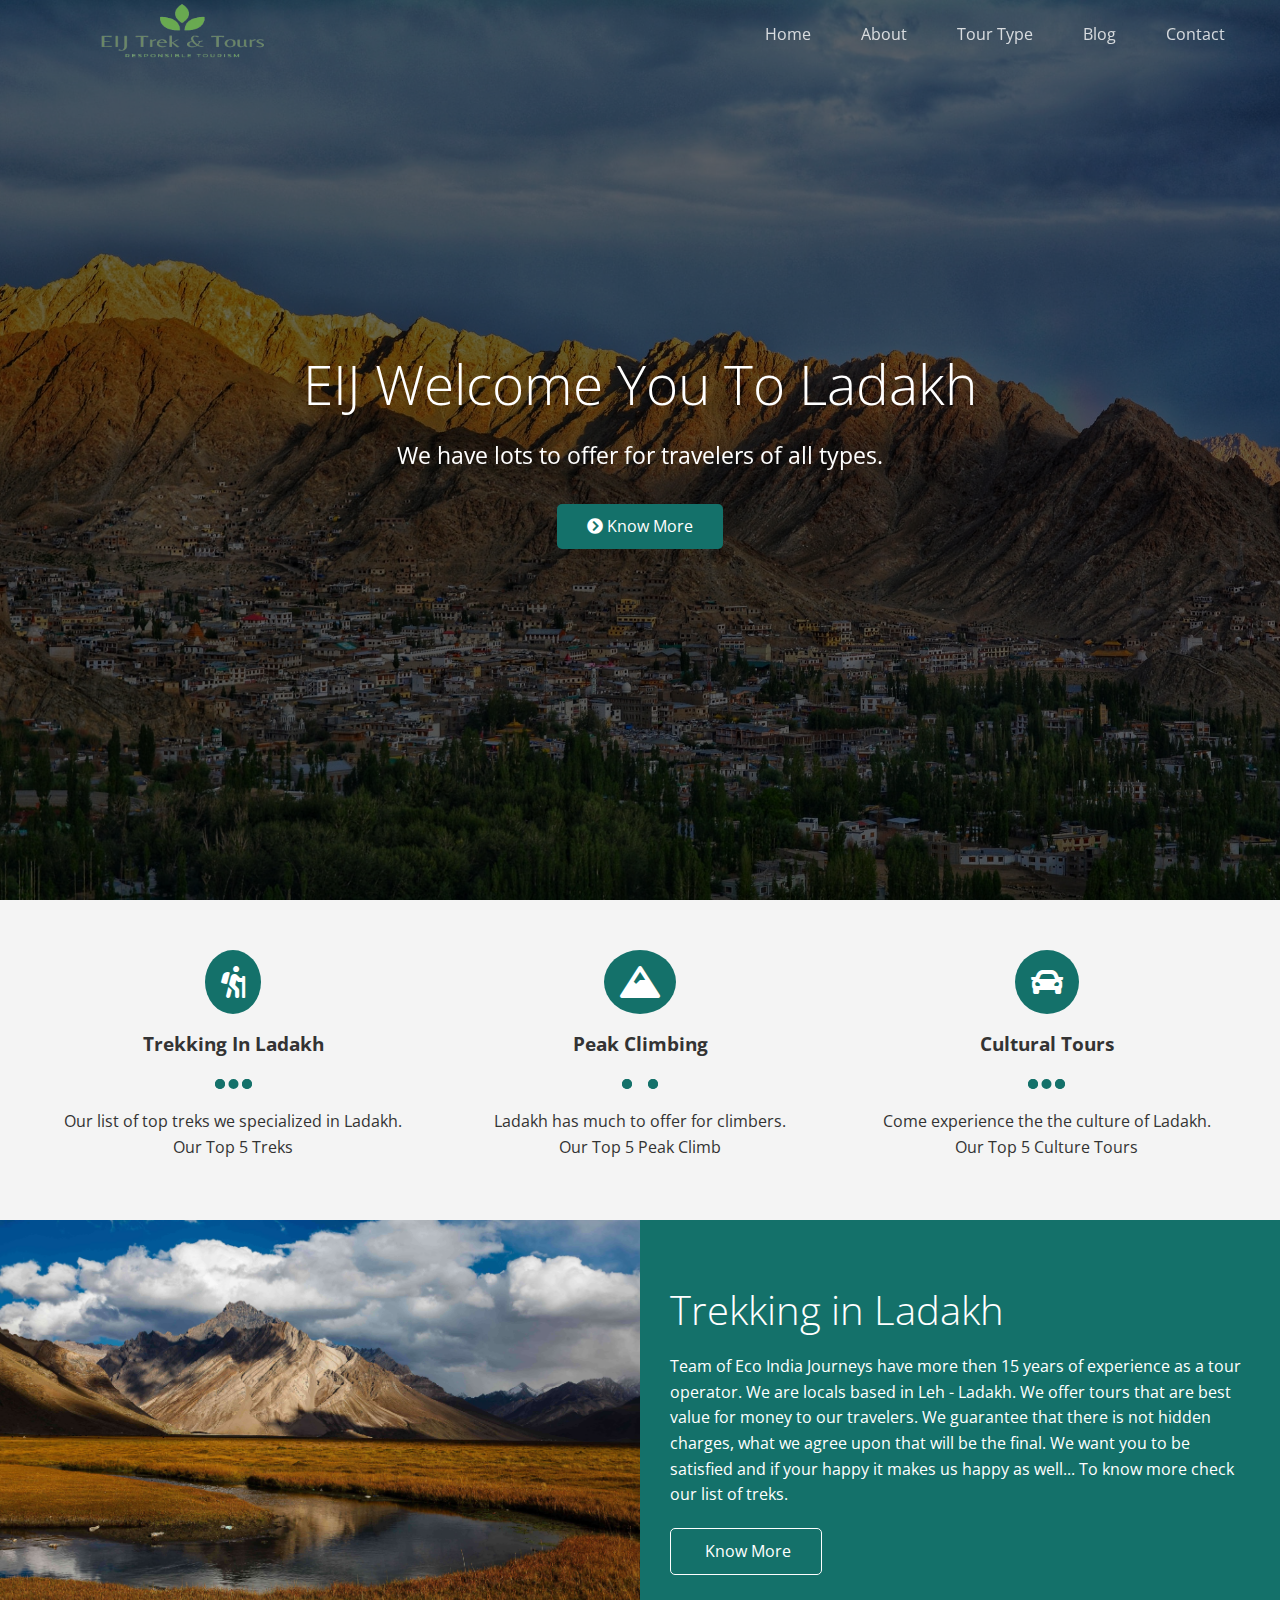
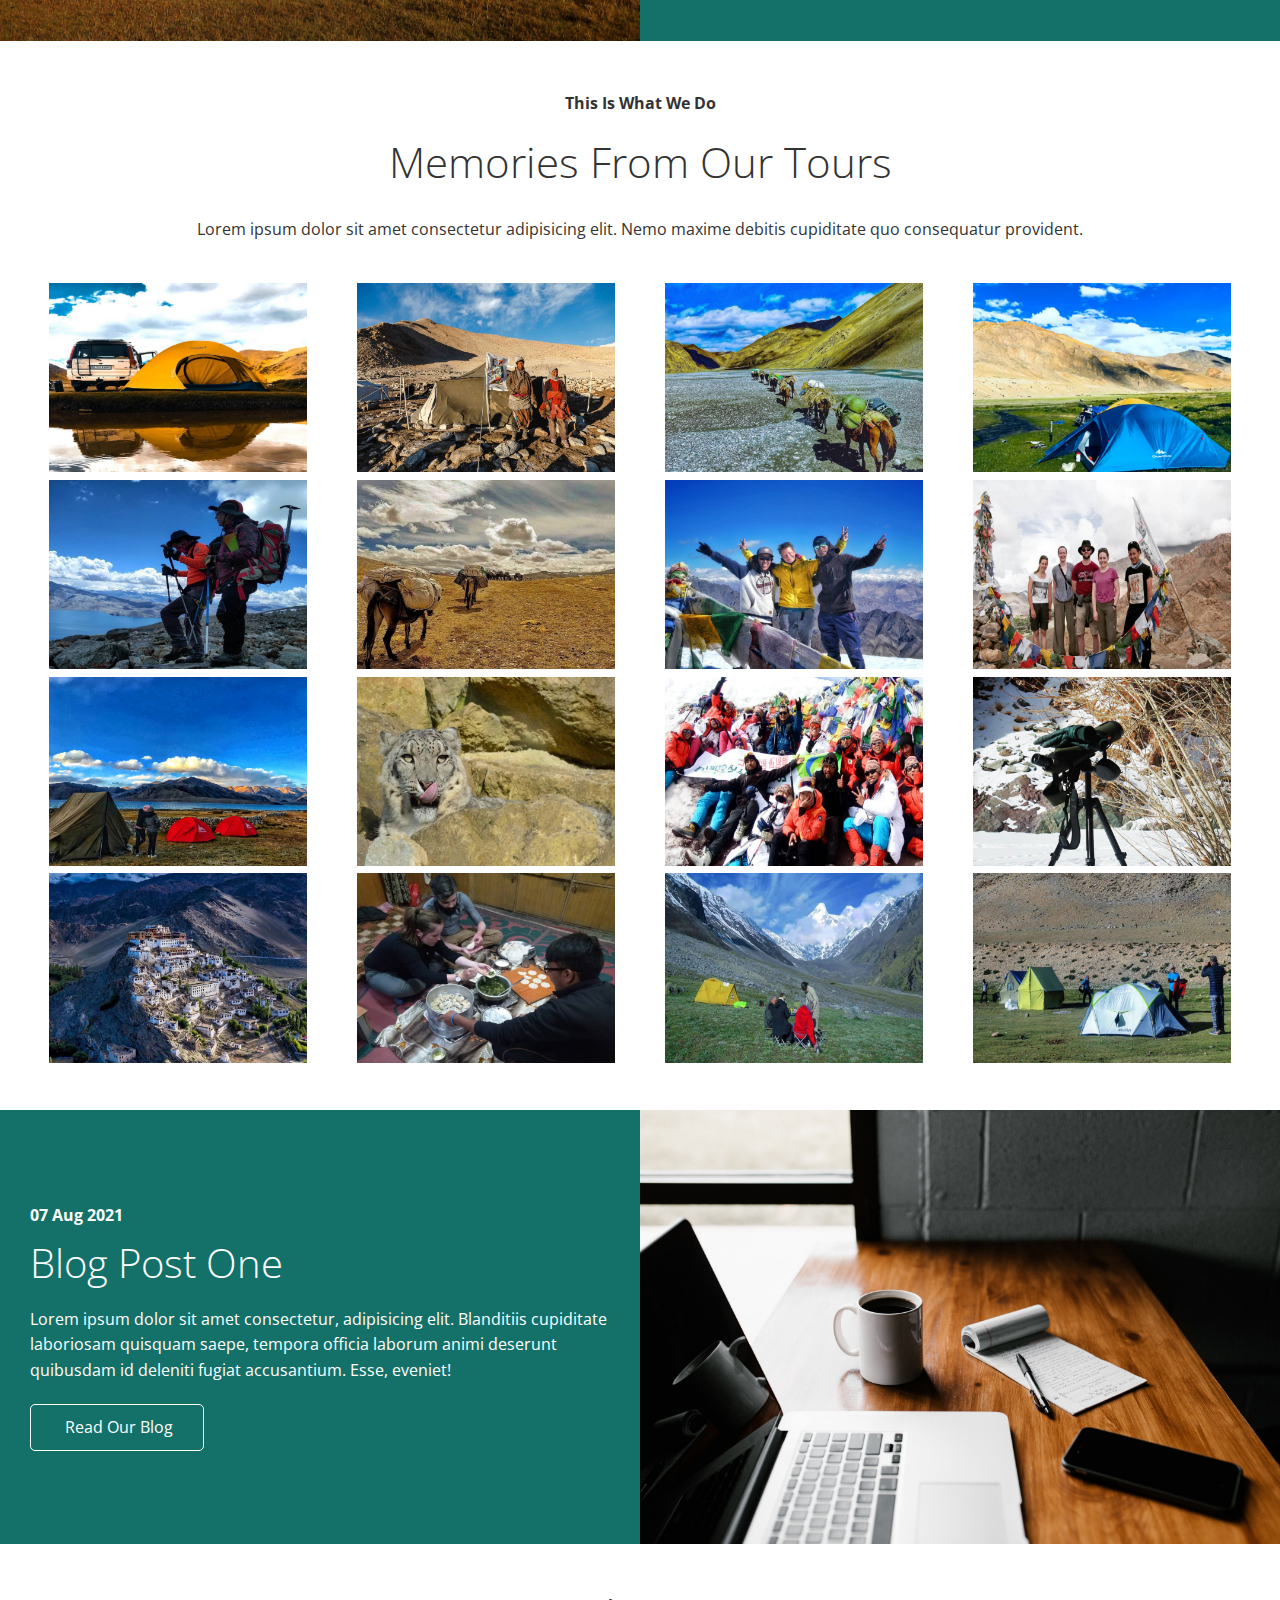
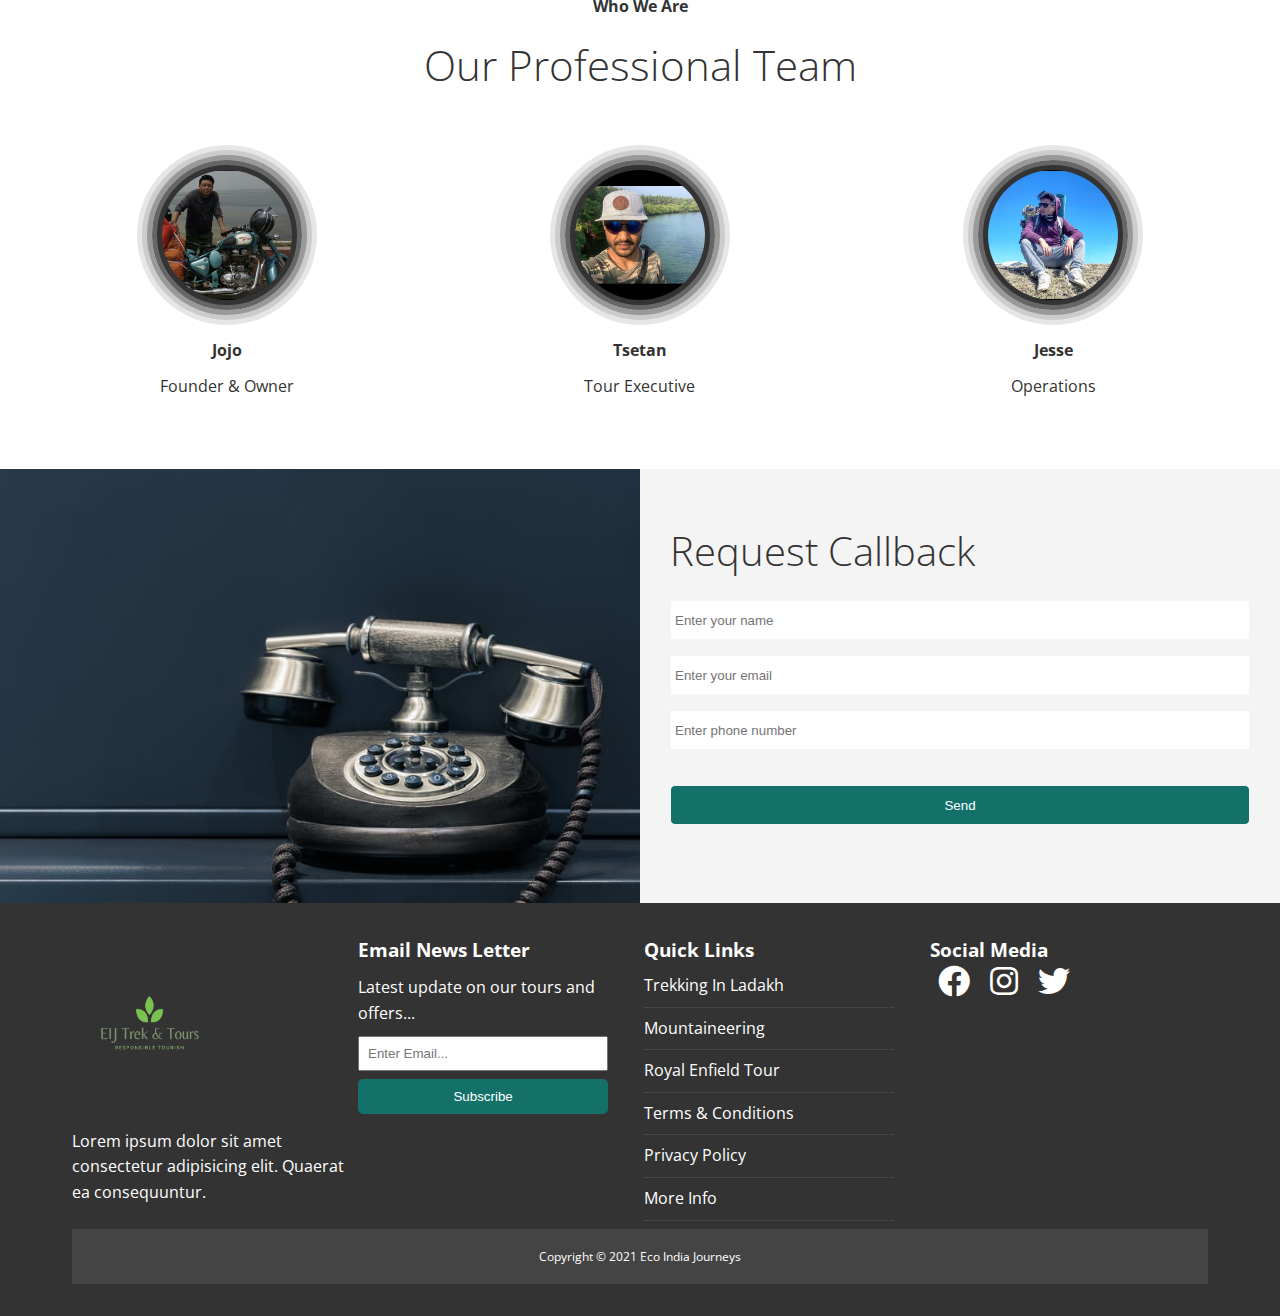
<file: index.html>
<!DOCTYPE html>
<html lang="en">

<head>
    <meta charset="UTF-8" />
    <meta http-equiv="X-UA-Compatible" content="IE=edge" />
    <meta name="description" content="Eco India Journeys is a local trekking agency based in
      Leh-Ladakh, in the Indian Himalayas. Specialized in trekking and Mountaineering.
      We also provide customized tours as per travelers needs." />
    <meta name="viewport" content="width=device-width, initial-scale=1.0" />
    <link rel="stylesheet" href="https://cdnjs.cloudflare.com/ajax/libs/font-awesome/5.15.4/css/all.min.css"
        integrity="sha512-1ycn6IcaQQ40/MKBW2W4Rhis/DbILU74C1vSrLJxCq57o941Ym01SwNsOMqvEBFlcgUa6xLiPY/NS5R+E6ztJQ=="
        crossorigin="anonymous" referrer policy="no-referrer" />

    <link rel="shortcut icon" type="image/x-icon" href="/favicon.ico" />
    <link rel="stylesheet" href="./css/lightbox.min.css" />
    <link rel="stylesheet" href="./css/utilities.css" />
    <link rel="stylesheet" href="./css/style.css" />

    <title>Welcome To EIJ Trek & Tours</title>
</head>

<body id="home">
    <header class="hero">
        <div id="navbar" class="navbar top">
            <h1 class="logo">
                <span class="text-primary"></span><a href="index.html"><img src="img/EIJ_Trek_logo.png" alt="" /></a>
            </h1>
            <nav>
                <ul>
                    <li><a href="index.html#home">Home</a></li>
                    <li><a href="#about">About</a></li>
                    <li><a href="#service">Tour Type</a></li>
                    <li><a href="blog.html#blog">Blog</a></li>
                    <li><a href="#contact">Contact</a></li>
                </ul>
            </nav>
        </div>

        <div class="content">
            <h1>EIJ Welcome You To Ladakh</h1>
            <p>We have lots to offer for travelers of all types.</p>
            <a href="#about" class="btn btn-primary"><i class="fas fa-chevron-circle-right"></i> Know More</a>
        </div>
    </header>

    <main>
        <!-- About: Icons -->
        <section id="about" class="icons bg-light">
            <div class="flex-items">
                <div>
                    <i class="fas fa-hiking fa-2x"></i>
                    <div>
                        <h3>Trekking In Ladakh</h3>
                        <hr />
                        <p>
                            Our list of top treks we specialized in Ladakh.<br /><a href="#">
                                Our Top 5 Treks
                            </a>
                        </p>
                    </div>
                </div>

                <div>
                    <i class="fas fa-mountain fa-2x"></i>
                    <div>
                        <h3>Peak Climbing</h3>
                        <hr />
                        <p>
                            Ladakh has much to offer for climbers.<br /><a href="#">
                                Our Top 5 Peak Climb
                            </a>
                        </p>
                    </div>
                </div>
                <div>
                    <i class="fas fa-car fa-2x"></i>
                    <div>
                        <h3>Cultural Tours</h3>
                        <hr />
                        <p>
                            Come experience the the culture of Ladakh.<br />
                            <a href="#"> Our Top 5 Culture Tours </a>
                        </p>
                    </div>
                </div>
            </div>
        </section>

        <!-- About: Solutions -->
        <section class="solutions flex-columns">
            <div class="row">
                <div class="column">
                    <div class="column-1">
                        <img src="./img/trekking1.jpg" alt="" />
                    </div>
                </div>
                <div class="column">
                    <div class="column-2 bg-primary">
                        <h2>Trekking in Ladakh</h2>
                        <p>
                            Team of Eco India Journeys have more then 15 years of experience
                            as a tour operator. We are locals based in Leh - Ladakh. We
                            offer tours that are best value for money to our travelers. We
                            guarantee that there is not hidden charges, what we agree upon
                            that will be the final. We want you to be satisfied and if your
                            happy it makes us happy as well... To know more check our list
                            of treks.
                        </p>
                        <a href="#" class="btn btn-outline">
                            <i class="fas fa-chevron"></i>
                            Know More
                        </a>
                    </div>
                </div>
            </div>
        </section>

        <!-- Cases -->
        <section id="service" class="cases flex-grid section-padding">
            <header class="section-header">
                <h4>This Is What We Do</h4>
                <h2>Memories From Our Tours</h2>
                <p>
                    Lorem ipsum dolor sit amet consectetur adipisicing elit. Nemo maxime
                    debitis cupiditate quo consequatur provident.
                </p>
            </header>
            <div class="row">
                <div class="column">
                    <a href="img/cases1.jpg" data-lightbox="cases" data-title="Lorem ipsum dolor sit amet consectetur adipisicing elit. Nemo maxime debitis cupiditate quo
                    consequatur provident.">
                        <img src="img/cases1.jpg" alt="" />
                    </a>
                    <a href="img/cases2.jpg" data-lightbox="cases" data-title="Lorem ipsum dolor sit amet consectetur adipisicing elit. Nemo maxime debitis cupiditate quo
                    consequatur provident.">
                        <img src="img/cases2.jpg" alt="" />
                    </a>
                </div>

                <div class="column">
                    <a href="img/cases3.jpg" data-lightbox="cases" data-title="Lorem ipsum dolor sit amet consectetur adipisicing elit. Nemo maxime debitis cupiditate quo
                    consequatur provident.">
                        <img src="img/cases3.jpg" alt="" />
                    </a>
                    <a href="img/cases4.jpg" data-lightbox="cases" data-title="Lorem ipsum dolor sit amet consectetur adipisicing elit. Nemo maxime debitis cupiditate quo
                    consequatur provident.">
                        <img src="img/cases4.jpg" alt="" />
                    </a>
                </div>
                <div class="column">
                    <a href="img/cases5.jpg" data-lightbox="cases" data-title="Lorem ipsum dolor sit amet consectetur adipisicing elit. Nemo maxime debitis cupiditate quo
                    consequatur provident.">
                        <img src="img/cases5.jpg" alt="" />
                    </a>
                    <a href="img/cases6.jpg" data-lightbox="cases" data-title="Lorem ipsum dolor sit amet consectetur adipisicing elit. Nemo maxime debitis cupiditate quo
                    consequatur provident.">
                        <img src="img/cases6.jpg" alt="" />
                    </a>
                </div>
                <div class="column">
                    <a href="img/cases7.jpg" data-lightbox="cases" data-title="Lorem ipsum dolor sit amet consectetur adipisicing elit. Nemo maxime debitis cupiditate quo
                    consequatur provident.">
                        <img src="img/cases7.jpg" alt="" />
                    </a>
                    <a href="img/cases8.jpg" data-lightbox="cases" data-title="Lorem ipsum dolor sit amet consectetur adipisicing elit. Nemo maxime debitis cupiditate quo
                    consequatur provident.">
                        <img src="img/cases8.jpg" alt="" />
                    </a>
                </div>
                <div class="column">
                    <a href="img/cases9.jpg" data-lightbox="cases" data-title="Lorem ipsum dolor sit amet consectetur adipisicing elit. Nemo maxime debitis cupiditate quo
                    consequatur provident.">
                        <img src="img/cases9.jpg" alt="" />
                    </a>
                    <a href="img/cases10.jpg" data-lightbox="cases" data-title="Lorem ipsum dolor sit amet consectetur adipisicing elit. Nemo maxime debitis cupiditate quo
                    consequatur provident.">
                        <img src="img/cases10.jpg" alt="" />
                    </a>
                </div>
                <div class="column">
                    <a href="img/cases11.jpg" data-lightbox="cases" data-title="Lorem ipsum dolor sit amet consectetur adipisicing elit. Nemo maxime debitis cupiditate quo
                    consequatur provident.">
                        <img src="img/cases11.jpg" alt="" />
                    </a>
                    <a href="img/cases12.jpg" data-lightbox="cases" data-title="Lorem ipsum dolor sit amet consectetur adipisicing elit. Nemo maxime debitis cupiditate quo
                    consequatur provident.">
                        <img src="img/cases12.jpg" alt="" />
                    </a>
                </div>
                <div class="column">
                    <a href="img/cases13.jpg" data-lightbox="cases" data-title="Lorem ipsum dolor sit amet consectetur adipisicing elit. Nemo maxime debitis cupiditate quo
                    consequatur provident.">
                        <img src="img/cases13.jpg" alt="" />
                    </a>
                    <a href="img/cases14.jpg" data-lightbox="cases" data-title="Lorem ipsum dolor sit amet consectetur adipisicing elit. Nemo maxime debitis cupiditate quo
                    consequatur provident.">
                        <img src="img/cases14.jpg" alt="" />
                    </a>
                </div>
                <div class="column">
                    <a href="img/cases15.jpg" data-lightbox="cases" data-title="Lorem ipsum dolor sit amet consectetur adipisicing elit. Nemo maxime debitis cupiditate quo
                    consequatur provident.">
                        <img src="img/cases15.jpg" alt="" />
                    </a>
                    <a href="img/cases16.jpg" data-lightbox="cases" data-title="Lorem ipsum dolor sit amet consectetur adipisicing elit. Nemo maxime debitis cupiditate quo
                    consequatur provident.">
                        <img src="img/cases16.jpg" alt="" />
                    </a>
                </div>
            </div>
        </section>

        <!-- Blog -->
        <section id="blog" class="blog flex-columns flex-reverse">
            <div class="row">
                <div class="column">
                    <div class="column-1">
                        <img src="./img/blog.jpg" alt="" />
                    </div>
                </div>
                <div class="column">
                    <div class="column-2 bg-primary">
                        <h4>07 Aug 2021</h4>
                        <h2>Blog Post One</h2>
                        <p>
                            Lorem ipsum dolor sit amet consectetur, adipisicing elit.
                            Blanditiis cupiditate laboriosam quisquam saepe, tempora officia
                            laborum animi deserunt quibusdam id deleniti fugiat accusantium.
                            Esse, eveniet!
                        </p>
                        <a href="blog.html" class="btn btn-outline">
                            <i class="fas fa-chevron"></i>
                            Read Our Blog
                        </a>
                    </div>
                </div>
            </div>
        </section>
        <!-- Teams Section -->
        <section id="team" class="team section-padding">
            <header class="section-header">
                <h4>Who We Are</h4>
                <h2>Our Professional Team</h2>
            </header>
            <div class="flex-items">
                <div>
                    <img src="img/person3.jpg" alt="" />
                    <h4>Jojo</h4>
                    <p>Founder & Owner</p>
                </div>
                <div>
                    <img src="img/person1.jpg" alt="" />
                    <h4>Tsetan</h4>
                    <p>Tour Executive</p>
                </div>
                <div>
                    <img src="img/person2.jpg" alt="" />
                    <h4>Jesse</h4>
                    <p>Operations</p>
                </div>
            </div>
        </section>

        <!-- Contact  -->
        <section id="contact" class="contact flex-columns">
            <div class="row">
                <div class="column">
                    <div class="column-1">
                        <img src="./img/contact-1.jpg" alt="" />
                    </div>
                </div>
                <div class="column">
                    <div class="column-2 bg-light">
                        <h2>Request Callback</h2>

                        <form action="" class="callback-form">
                            <div class="form-control">
                                <label for="name"></label>
                                <input type="text" name="name" id="name" placeholder="Enter your name" />
                            </div>
                            <div class="form-control">
                                <label for="email"></label>
                                <input type="email" name="email" id="email" placeholder="Enter your email" />
                            </div>
                            <div class="form-control">
                                <label for="phone"></label>
                                <input type="text" name="phone" id="phone" placeholder="Enter phone number" />
                            </div>
                            <input type="submit" value="Send" id="submit" class="btn" />
                        </form>
                    </div>
                </div>
            </div>
        </section>
    </main>

    <!-- Footer -->
    <footer id="main-footer" class="py-2">
        <div class="container footer-container">
            <div>
            <img src="img/EIJ_Trek_logo.png" alt="EIJ Trek & Tours">
            <p>Lorem ipsum dolor sit amet consectetur adipisicing elit. Quaerat ea consequuntur.</p>
          </div>
            <div>
                <h3>Email News Letter</h3>
                <p>Latest update on our tours and offers...</p>
                <form name="contact" method="POST" data-netlify="true">
                    <input type="Email" name="email" placeholder="Enter Email..." />
                    <input type="submit" value="Subscribe" class="btn btn-primary" />
                </form>
            </div>
            <div>
                <h3>Quick Links</h3>
                <ul class="list">
                    <li><a href="#">Trekking In Ladakh</a></li>
                    <li><a href="#">Mountaineering</a></li>
                    <li><a href="#">Royal Enfield Tour</a></li>
                    <li><a href="#">Terms & Conditions</a></li>
                    <li><a href="#">Privacy Policy</a></li>
                    <li><a href="#">More Info</a></li>
                </ul>
            </div>

            <div class="social">
                <h3>Social Media</h3>
                <a href="https://www.facebook.com/voyageecoindia"><i class="fab fa-facebook fa-2x"></i></a>
                <a href="https://www.instagram.com/ecoindiajourneys/"><i class="fab fa-instagram fa-2x"></i></a>
                <a href="https://www.twitter.com/"><i class="fab fa-twitter fa-2x"></i></a>
            </div>

            <div>
                <p class="footer-copyright"></p>
                <p>Copyright &copy; 2021 Eco India Journeys</p>
            </div>
        </div>
    </footer>
    <script src="https://code.jquery.com/jquery-3.6.0.min.js"
        integrity="sha256-/xUj+3OJU5yExlq6GSYGSHk7tPXikynS7ogEvDej/m4=" crossorigin="anonymous"></script>
    <script src="js/lightbox.min.js"></script>

    <script>
        const navbar = document.getElementById('navbar')
        let scrolled = false

        window.onscroll = function () {
            if (window.pageYOffset > 100) {
                navbar.classList.remove('top')
                if (!scrolled) {
                    navbar.style.transform = 'translateY(-70px)'
                }
                setTimeout(function () {
                    navbar.style.transform = 'translateY(0)'
                    scrolled = true
                }, 200)
            } else {
                navbar.classList.add('top')
                scrolled = false
            }
        }
        // Smooth Scrolling
        $('#navbar a, .btn').on('click', function (event) {
            if (this.hash !== '') {
                event.preventDefault()

                const hash = this.hash

                $('html, body').animate({
                        scrollTop: $(hash).offset().top - 100,
                    },
                    800
                )
            }
        });
    </script>

</body>
</html>
</file>
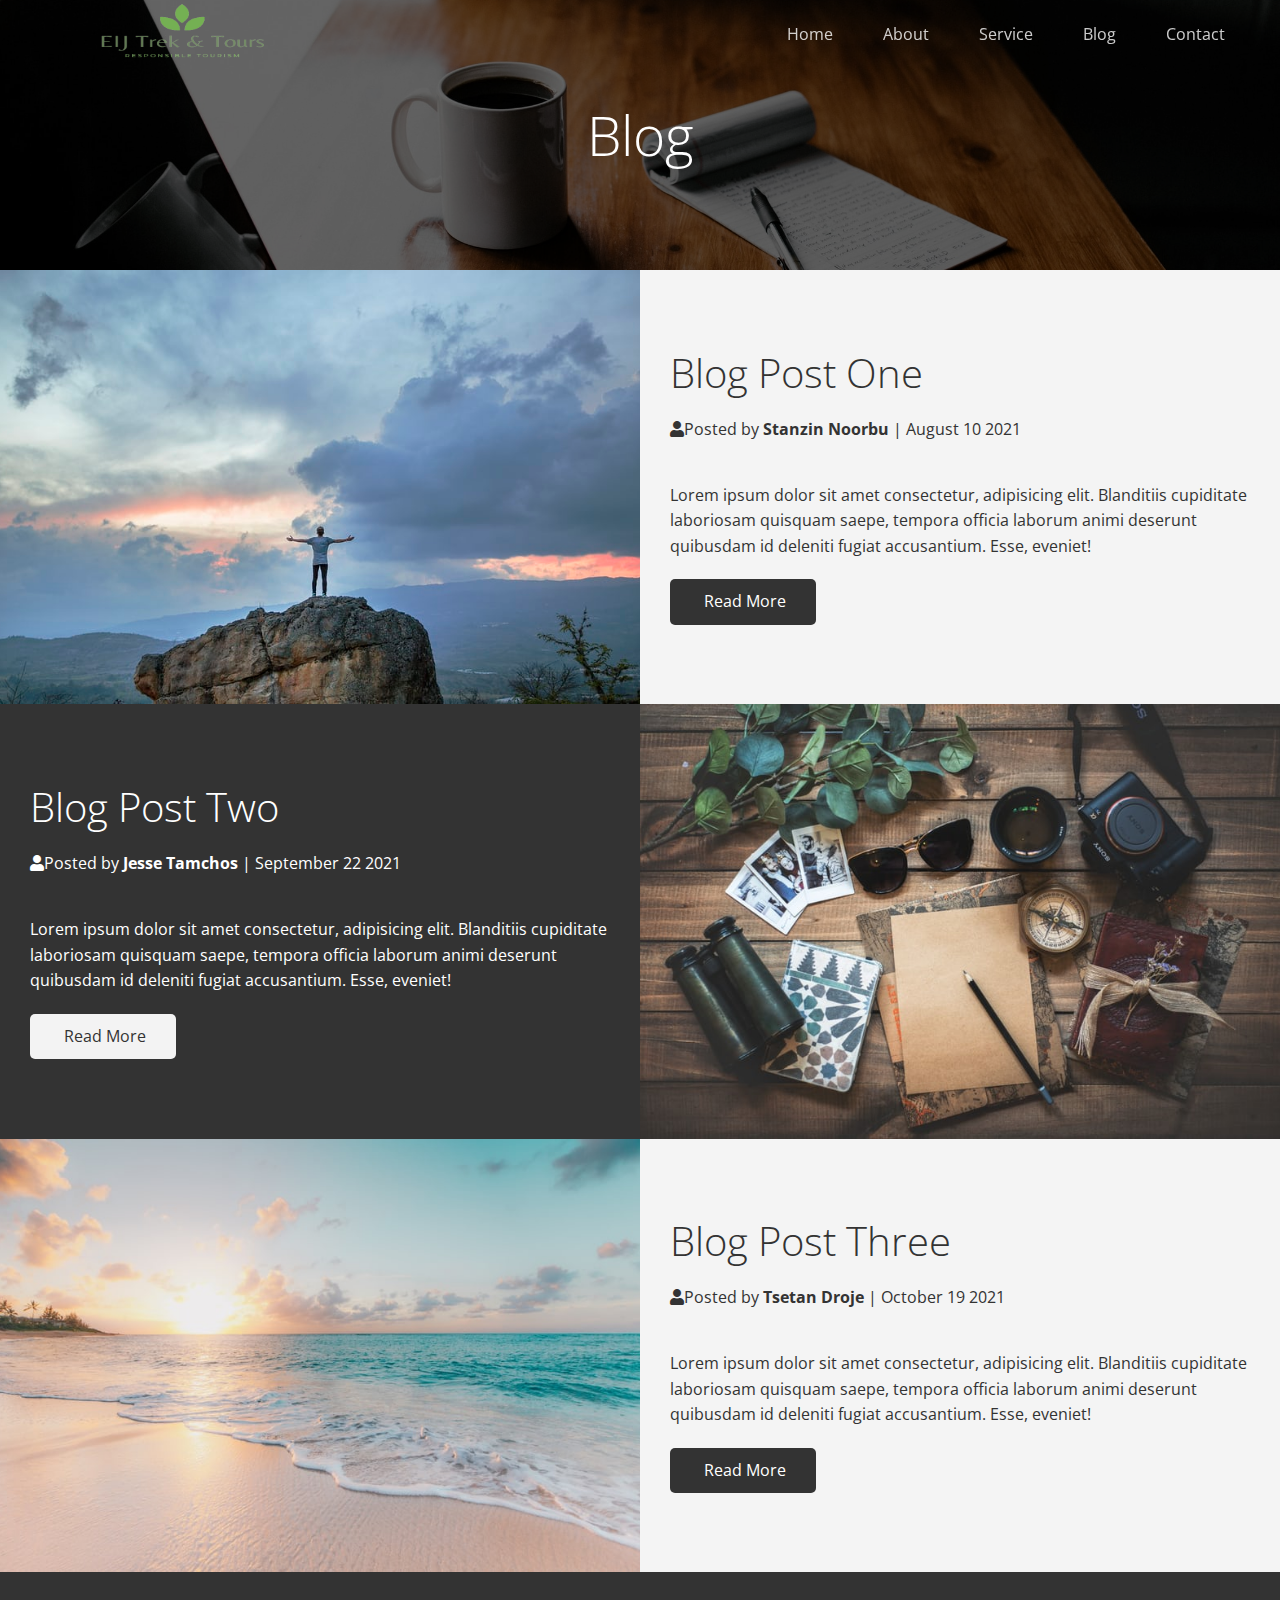
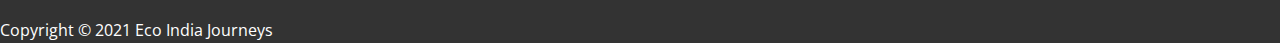
<file: blog.html>
<!DOCTYPE html>
<html lang="en">

<head>
  <meta charset="UTF-8">
  <meta http-equiv="X-UA-Compatible" content="IE=edge">
  <meta name="viewport" content="width=device-width, initial-scale=1.0">
  <link rel="stylesheet" href="https://cdnjs.cloudflare.com/ajax/libs/font-awesome/5.15.4/css/all.min.css"
    integrity="sha512-1ycn6IcaQQ40/MKBW2W4Rhis/DbILU74C1vSrLJxCq57o941Ym01SwNsOMqvEBFlcgUa6xLiPY/NS5R+E6ztJQ=="
    crossorigin="anonymous" referrer policy="no-referrer" />
  <link rel="stylesheet" href="./css/utilities.css">
  <link rel="stylesheet" href="./css/style.css">

  <title>Read Our Blog</title>
</head>

<body id="home">
  <header class="hero blog">
    <div id="navbar" class="navbar top">
      <h1 class="logo">
        <span class="text-primary"></span><a href="index.html"><img src="./img/EIJ_Trek_logo.png" alt=""></a>
      </h1>
      <nav>
        <ul>
          <li><a href="index.html#home">Home</a></li>
          <li><a href="index.html#about">About</a></li>
          <li><a href="index.html#service">Service</a></li>
          <li><a href="blog.html">Blog</a></li>
          <li><a href="index.html#contact">Contact</a></li>
        </ul>
      </nav>
    </div>

    <div class="content">
      <h1>Blog</h1>
    </div>
  </header>


  <main>
    <article class=" flex-columns">
      <div class="row">
        <div class="column">
          <div class="column-1">
            <img src="./img/blog1.jpg" alt="">
          </div>
        </div>
        <div class="column">
          <div class="column-2 bg-light">
            <h2>Blog Post One</h2>
            <p class="meta">
              <i class="fas fa-user"></i>Posted by <strong>Stanzin Noorbu</strong> | August 10 2021
            </p>
            <p>Lorem ipsum dolor sit amet consectetur, adipisicing elit. Blanditiis cupiditate laboriosam
              quisquam saepe, tempora officia laborum animi deserunt quibusdam id deleniti fugiat
              accusantium. Esse, eveniet!</p>
            <a href="post-1.html" class="btn btn-dark">
              <i class="fas fa-chevron"></i>
              Read More
            </a>
          </div>
        </div>
      </div>
    </article>

    <article class=" flex-columns flex-reverse">
      <div class="row">
        <div class="column">
          <div class="column-1">
            <img src="./img/blog2.jpg" alt="">
          </div>
        </div>
        <div class="column">
          <div class="column-2 bg-dark">
            <h2>Blog Post Two</h2>
            <p class="meta">
              <i class="fas fa-user"></i>Posted by <strong>Jesse Tamchos</strong> | September 22 2021
            </p>
            <p>Lorem ipsum dolor sit amet consectetur, adipisicing elit. Blanditiis cupiditate laboriosam
              quisquam saepe, tempora officia laborum animi deserunt quibusdam id deleniti fugiat
              accusantium. Esse, eveniet!</p>
            <a href="post-2.html" class="btn btn-light">
              <i class="fas fa-chevron"></i>
              Read More
            </a>
          </div>
        </div>
      </div>
    </article>
    <article class=" flex-columns">
      <div class="row">
        <div class="column">
          <div class="column-1">
            <img src="./img/blog3.jpg" alt="">
          </div>
        </div>
        <div class="column">
          <div class="column-2 bg-light">
            <h2>Blog Post Three</h2>
            <p class="meta">
              <i class="fas fa-user"></i>Posted by <strong>Tsetan Droje</strong> | October 19 2021
            </p>
            <p>Lorem ipsum dolor sit amet consectetur, adipisicing elit. Blanditiis cupiditate laboriosam
              quisquam saepe, tempora officia laborum animi deserunt quibusdam id deleniti fugiat
              accusantium. Esse, eveniet!</p>
            <a href="post-3.html" class="btn btn-dark">
              <i class="fas fa-chevron"></i>
              Read More
            </a>
          </div>
        </div>
      </div>
    </article>

  </main>

  <!-- Footer -->
  <footer class="footer bg-dark">
    <div class="social">
      <a href="https://www.facebook.com/voyageecoindia"><i class="fab fa-facebook fa-2x"></i></a>
      <a href="https://www.instagram.com/ecoindiajourneys/"><i class="fab fa-instagram fa-2x"></i></a>
      <a href="#"><i class="fab fa-twitter fa-2x"></i></a>
    </div>
    <p>Copyright &copy; 2021 Eco India Journeys</p>
  </footer>

  <script>
    const navbar = document.getElementById('navbar');
    let scrolled = false;

    window.onscroll = function () {
      if (window.pageYOffset > 100) {
        navbar.classList.remove('top');
        if (!scrolled) {
          navbar.style.transform = 'translateY(-70px)';
        }
        setTimeout(function () {
          navbar.style.transform = 'translateY(0)';
          scrolled = true;
        }, 200);
      } else {
        navbar.classList.add('top');
        scrolled = false;
      }
    };
  </script>
</body>

</html>
</file>
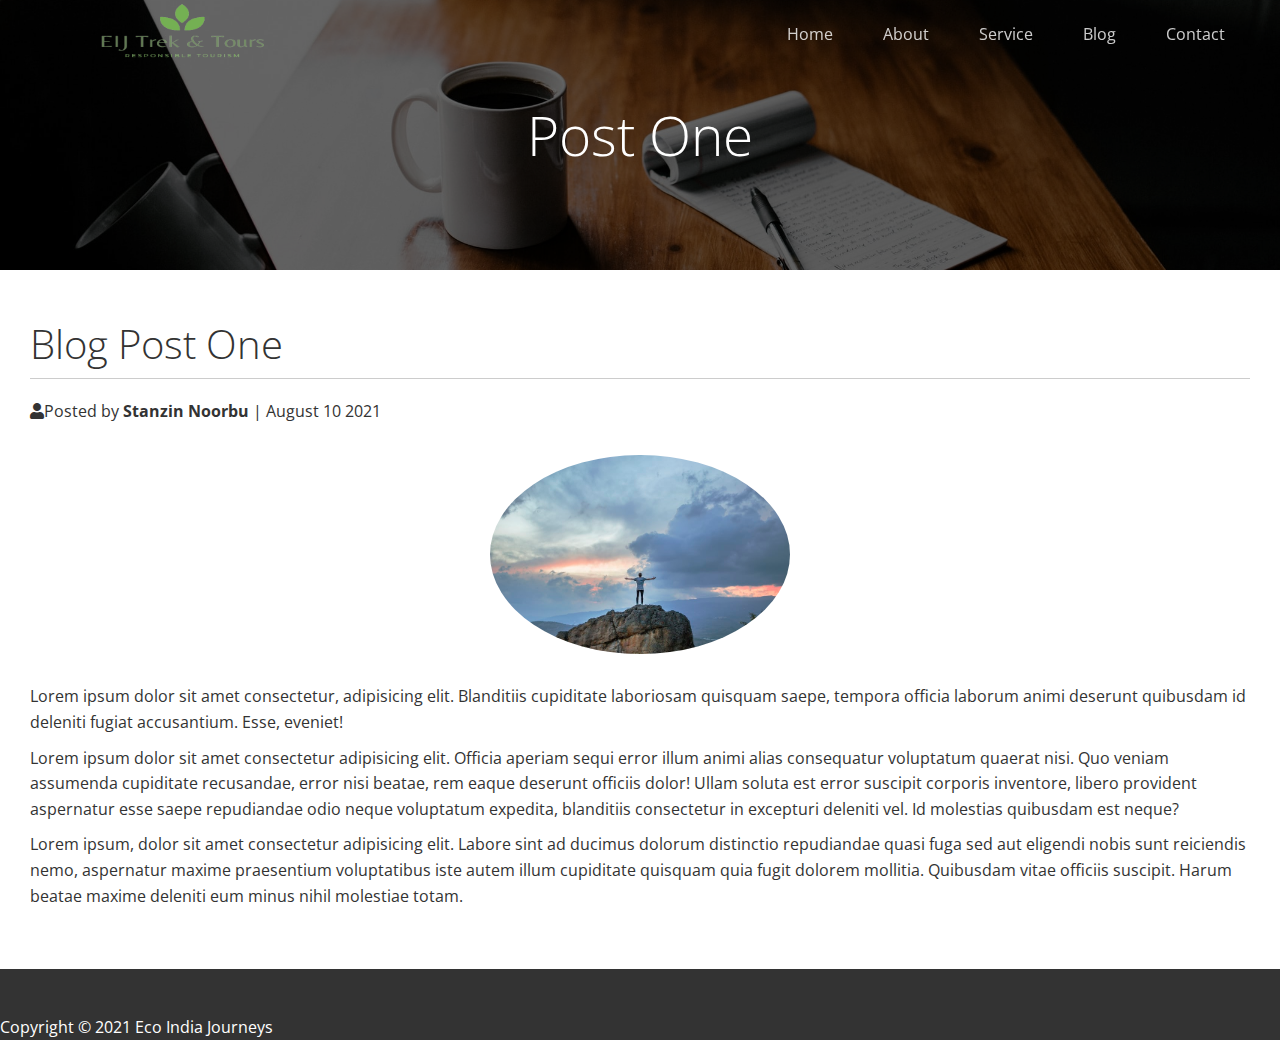
<file: post-1.html>
<!DOCTYPE html>
<html lang="en">

<head>
  <meta charset="UTF-8">
  <meta http-equiv="X-UA-Compatible" content="IE=edge">
  <meta name="viewport" content="width=device-width, initial-scale=1.0">
  <link rel="stylesheet" href="https://cdnjs.cloudflare.com/ajax/libs/font-awesome/5.15.4/css/all.min.css"
    integrity="sha512-1ycn6IcaQQ40/MKBW2W4Rhis/DbILU74C1vSrLJxCq57o941Ym01SwNsOMqvEBFlcgUa6xLiPY/NS5R+E6ztJQ=="
    crossorigin="anonymous" referrer policy="no-referrer" />
  <link rel="stylesheet" href="./css/utilities.css">
  <link rel="stylesheet" href="./css/style.css">
 
  <title>Post One</title>
</head>

<body id="home">
  <header class="hero blog">
    <div id="navbar" class="navbar top">
      <h1 class="logo">
        <span class="text-primary"></span><a href="index.html"><img src="./img/EIJ_Trek_logo.png" alt=""></a>
      </h1>
      <nav>
        <ul>
          <li><a href="index.html">Home</a></li>
          <li><a href="index.html#about">About</a></li>
          <li><a href="index.html#service">Service</a></li>
          <li><a href="blog.html#blog">Blog</a></li>
          <li><a href="index.html#contact">Contact</a></li>
        </ul>
      </nav>
    </div>

    <div class="content">
      <h1>Post One</h1>
    </div>
  </header>

  <main>
    <section class="post">
      <h2>Blog Post One</h2>
      <p class="meta">
        <i class="fas fa-user"></i>Posted by <strong>Stanzin Noorbu</strong> | August 10 2021
      </p>
      <img src="./img/blog1.jpg" alt="">
      <p>Lorem ipsum dolor sit amet consectetur, adipisicing elit. Blanditiis cupiditate laboriosam
        quisquam saepe, tempora officia laborum animi deserunt quibusdam id deleniti fugiat
        accusantium. Esse, eveniet!</p>
      <p>Lorem ipsum dolor sit amet consectetur adipisicing elit. Officia aperiam sequi error illum animi alias
        consequatur voluptatum quaerat nisi. Quo veniam assumenda cupiditate recusandae, error nisi beatae, rem eaque
        deserunt officiis dolor! Ullam soluta est error suscipit corporis inventore, libero provident aspernatur esse
        saepe repudiandae odio neque voluptatum expedita, blanditiis consectetur in excepturi deleniti vel. Id molestias
        quibusdam est neque?</p>
      <p>Lorem ipsum, dolor sit amet consectetur adipisicing elit. Labore sint ad ducimus dolorum distinctio repudiandae
        quasi fuga sed aut eligendi nobis sunt reiciendis nemo, aspernatur maxime praesentium voluptatibus iste autem
        illum cupiditate quisquam quia fugit dolorem mollitia. Quibusdam vitae officiis suscipit. Harum beatae maxime
        deleniti eum minus nihil molestiae totam.</p>
    </section>
  </main>

  <!-- Footer -->
  <footer class="footer bg-dark">
    <div class="social">
      <a href="https://www.facebook.com/voyageecoindia"><i class="fab fa-facebook fa-2x"></i></a>
      <a href="https://www.instagram.com/ecoindiajourneys/"><i class="fab fa-instagram fa-2x"></i></a>
      <a href="#"><i class="fab fa-twitter fa-2x"></i></a>
    </div>
    <p>Copyright &copy; 2021 Eco India Journeys</p>
  </footer>

  <script>
    const navbar = document.getElementById('navbar');
    let scrolled = false;

    window.onscroll = function () {
      if (window.pageYOffset > 100) {
        navbar.classList.remove('top');
        if (!scrolled) {
          navbar.style.transform = 'translateY(-70px)';
        }
        setTimeout(function () {
          navbar.style.transform = 'translateY(0)';
          scrolled = true;
        }, 200);
      } else {
        navbar.classList.add('top');
        scrolled = false;
      }
    };
  </script>
</body>

</html>
</file>
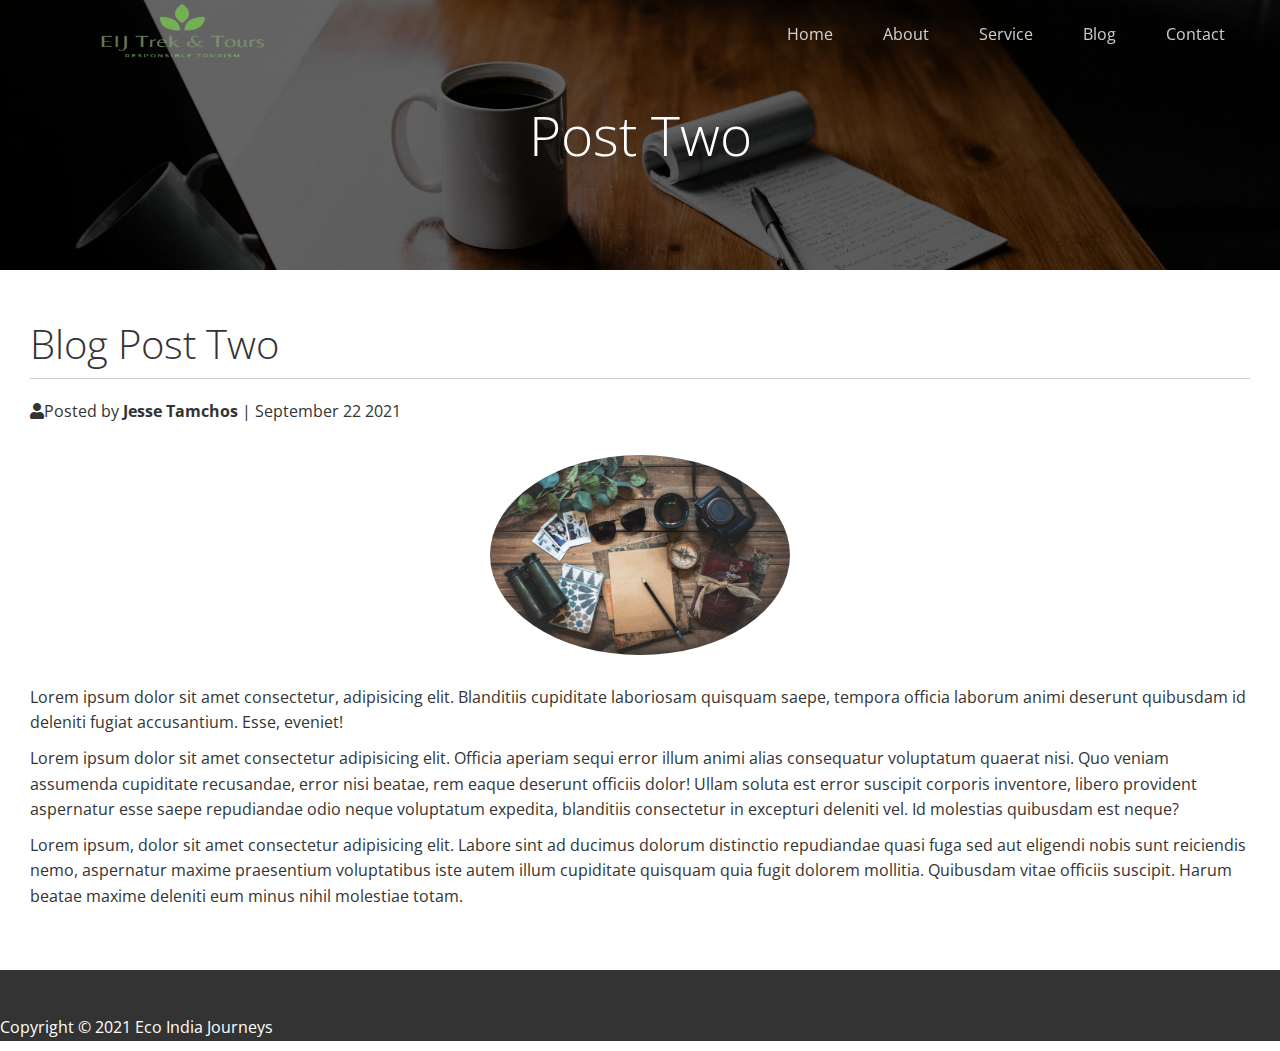
<file: post-2.html>
<!DOCTYPE html>
<html lang="en">

<head>
  <meta charset="UTF-8">
  <meta http-equiv="X-UA-Compatible" content="IE=edge">
  <meta name="viewport" content="width=device-width, initial-scale=1.0">
  <link rel="stylesheet" href="https://cdnjs.cloudflare.com/ajax/libs/font-awesome/5.15.4/css/all.min.css"
    integrity="sha512-1ycn6IcaQQ40/MKBW2W4Rhis/DbILU74C1vSrLJxCq57o941Ym01SwNsOMqvEBFlcgUa6xLiPY/NS5R+E6ztJQ=="
    crossorigin="anonymous" referrer policy="no-referrer" />
  <link rel="stylesheet" href="./css/utilities.css">
  <link rel="stylesheet" href="./css/style.css">

  <title>Post Two</title>
</head>

<body id="home">
  <header class="hero blog">
    <div id="navbar" class="navbar top">
      <h1 class="logo">
        <span class="text-primary"></span><a href="index.html"><img src="./img/EIJ_Trek_logo.png" alt=""></a>
      </h1>
      <nav>
        <ul>
          <li><a href="index.html">Home</a></li>
          <li><a href="index.html#about">About</a></li>
          <li><a href="index.html#service">Service</a></li>
          <li><a href="blog.html#blog">Blog</a></li>
          <li><a href="index.html#contact">Contact</a></li>
        </ul>
      </nav>
    </div>

    <div class="content">
      <h1>Post Two</h1>
    </div>
  </header>

  <main>
    <section class="post">
      <h2>Blog Post Two</h2>
      <p class="meta">
        <i class="fas fa-user"></i>Posted by <strong>Jesse Tamchos</strong> | September 22 2021
      </p>
      <img src="./img/blog2.jpg" alt="">
      <p>Lorem ipsum dolor sit amet consectetur, adipisicing elit. Blanditiis cupiditate laboriosam
        quisquam saepe, tempora officia laborum animi deserunt quibusdam id deleniti fugiat
        accusantium. Esse, eveniet!</p>
      <p>Lorem ipsum dolor sit amet consectetur adipisicing elit. Officia aperiam sequi error illum animi alias
        consequatur voluptatum quaerat nisi. Quo veniam assumenda cupiditate recusandae, error nisi beatae, rem eaque
        deserunt officiis dolor! Ullam soluta est error suscipit corporis inventore, libero provident aspernatur esse
        saepe repudiandae odio neque voluptatum expedita, blanditiis consectetur in excepturi deleniti vel. Id molestias
        quibusdam est neque?</p>
      <p>Lorem ipsum, dolor sit amet consectetur adipisicing elit. Labore sint ad ducimus dolorum distinctio repudiandae
        quasi fuga sed aut eligendi nobis sunt reiciendis nemo, aspernatur maxime praesentium voluptatibus iste autem
        illum cupiditate quisquam quia fugit dolorem mollitia. Quibusdam vitae officiis suscipit. Harum beatae maxime
        deleniti eum minus nihil molestiae totam.</p>
    </section>
  </main>

  <!-- Footer -->
  <footer class="footer bg-dark">
    <div class="social">
      <a href="https://www.facebook.com/voyageecoindia"><i class="fab fa-facebook fa-2x"></i></a>
      <a href="https://www.instagram.com/ecoindiajourneys/"><i class="fab fa-instagram fa-2x"></i></a>
      <a href="#"><i class="fab fa-twitter fa-2x"></i></a>
    </div>
    <p>Copyright &copy; 2021 Eco India Journeys</p>
  </footer>

  <script>
    const navbar = document.getElementById('navbar');
    let scrolled = false;

    window.onscroll = function () {
      if (window.pageYOffset > 100) {
        navbar.classList.remove('top');
        if (!scrolled) {
          navbar.style.transform = 'translateY(-70px)';
        }
        setTimeout(function () {
          navbar.style.transform = 'translateY(0)';
          scrolled = true;
        }, 200);
      } else {
        navbar.classList.add('top');
        scrolled = false;
      }
    };
  </script>
</body>

</html>
</file>
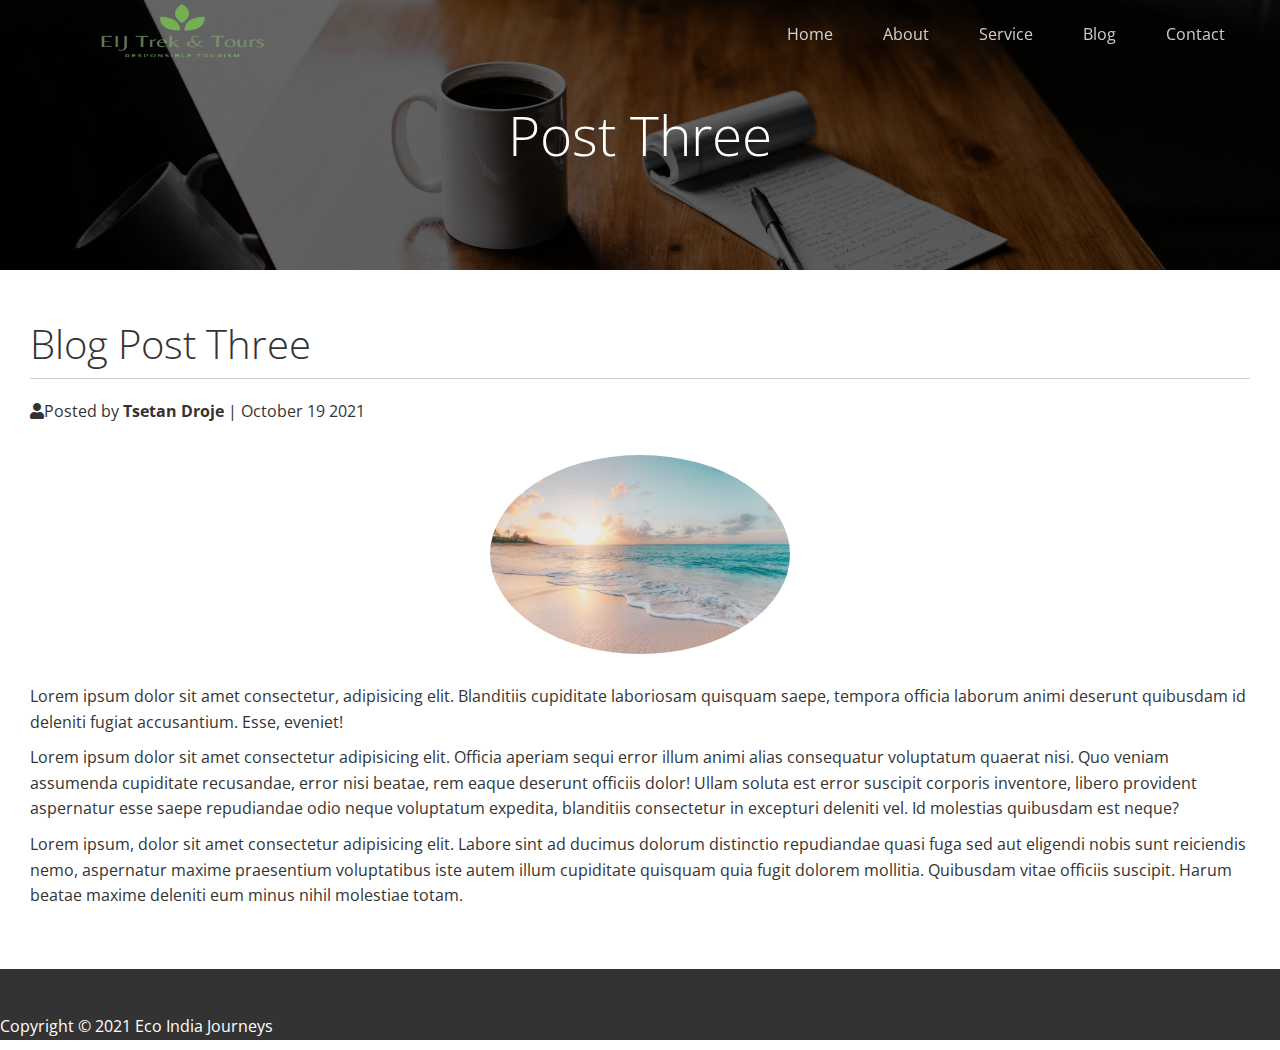
<file: post-3.html>
<!DOCTYPE html>
<html lang="en">

<head>
  <meta charset="UTF-8">
  <meta http-equiv="X-UA-Compatible" content="IE=edge">
  <meta name="viewport" content="width=device-width, initial-scale=1.0">
  <link rel="stylesheet" href="https://cdnjs.cloudflare.com/ajax/libs/font-awesome/5.15.4/css/all.min.css"
    integrity="sha512-1ycn6IcaQQ40/MKBW2W4Rhis/DbILU74C1vSrLJxCq57o941Ym01SwNsOMqvEBFlcgUa6xLiPY/NS5R+E6ztJQ=="
    crossorigin="anonymous" referrer policy="no-referrer" />
  <link rel="stylesheet" href="./css/utilities.css">
  <link rel="stylesheet" href="./css/style.css">
  
  <title>Post Three</title>
</head>

<body id="home">
  <header class="hero blog">
    <div id="navbar" class="navbar top">
      <h1 class="logo">
        <span class="text-primary"></span><a href="index.html"><img src="./img/EIJ_Trek_logo.png" alt=""></a>
      </h1>
      <nav>
        <ul>
          <li><a href="index.html">Home</a></li>
          <li><a href="index.html#about">About</a></li>
          <li><a href="index.html#service">Service</a></li>
          <li><a href="blog.html#blog">Blog</a></li>
          <li><a href="index.html#contact">Contact</a></li>
        </ul>
      </nav>
    </div>

    <div class="content">
      <h1>Post Three</h1>
    </div>
  </header>

  <main>
    <section class="post">
      <h2>Blog Post Three</h2>
      <p class="meta">
        <i class="fas fa-user"></i>Posted by <strong>Tsetan Droje</strong> | October 19 2021
      </p>
      <img src="./img/blog3.jpg" alt="">
      <p>Lorem ipsum dolor sit amet consectetur, adipisicing elit. Blanditiis cupiditate laboriosam
        quisquam saepe, tempora officia laborum animi deserunt quibusdam id deleniti fugiat
        accusantium. Esse, eveniet!</p>
      <p>Lorem ipsum dolor sit amet consectetur adipisicing elit. Officia aperiam sequi error illum animi alias
        consequatur voluptatum quaerat nisi. Quo veniam assumenda cupiditate recusandae, error nisi beatae, rem eaque
        deserunt officiis dolor! Ullam soluta est error suscipit corporis inventore, libero provident aspernatur esse
        saepe repudiandae odio neque voluptatum expedita, blanditiis consectetur in excepturi deleniti vel. Id molestias
        quibusdam est neque?</p>
      <p>Lorem ipsum, dolor sit amet consectetur adipisicing elit. Labore sint ad ducimus dolorum distinctio repudiandae
        quasi fuga sed aut eligendi nobis sunt reiciendis nemo, aspernatur maxime praesentium voluptatibus iste autem
        illum cupiditate quisquam quia fugit dolorem mollitia. Quibusdam vitae officiis suscipit. Harum beatae maxime
        deleniti eum minus nihil molestiae totam.</p>
    </section>
  </main>

  <!-- Footer -->
  <footer class="footer bg-dark">
    <div class="social">
      <a href="https://www.facebook.com/voyageecoindia"><i class="fab fa-facebook fa-2x"></i></a>
      <a href="https://www.instagram.com/ecoindiajourneys/"><i class="fab fa-instagram fa-2x"></i></a>
      <a href="#"><i class="fab fa-twitter fa-2x"></i></a>
    </div>
    <p>Copyright &copy; 2021 Eco India Journeys</p>
  </footer>

  <script>
    const navbar = document.getElementById('navbar');
    let scrolled = false;

    window.onscroll = function () {
      if (window.pageYOffset > 100) {
        navbar.classList.remove('top');
        if (!scrolled) {
          navbar.style.transform = 'translateY(-70px)';
        }
        setTimeout(function () {
          navbar.style.transform = 'translateY(0)';
          scrolled = true;
        }, 200);
      } else {
        navbar.classList.add('top');
        scrolled = false;
      }
    };
  </script>
</body>

</html>
</file>
<file: css/utilities.css>
/* Text Styles */
.text-primary {
  color: #28a745;
}

.text-secondary {
  color: #0284d0;
}

/* Button */

.btn {
  cursor: pointer;
  display: inline-block;
  padding: 10px 30px;
  color: #fff;
  background-color: #14716a;
  border: none;
  border-radius: 5px;
}

.btn:hover {
  opacity: 0.9;
}

.btn-primary,
.bg-primary {
  background: #14716a;
  color: #fff;
}

.btn-secondary,
.bg-secondary {
  background: #0284d0;
  color: #fff;
}

.btn-dark,
.bg-dark {
  background: #333;
  color: #fff;
}

.btn-light,
.bg-light {
  background: #f4f4f4;
  color: #333;
}

.btn-outline {
  background: transparent;
  border: 1px solid #fff;
}

/* Flex Items */

.flex-items {
  display: flex;
  text-align: center;
  justify-content: center;
  text-align: center;
  height: 100%;
}

/* Flex Columns */
.flex-columns.flex-reverse .row {
  flex-direction: row-reverse;
}
.flex-columns .row {
  display: flex;
  flex-direction: row;
  flex-wrap: wrap;
  width: 100%;
}

.flex-columns .column {
  display: flex;
  flex-direction: column;
  flex-basis: 100%;
  flex: 1;
}

.flex-columns .column .column-1,
.flex-columns .column .column-2 {
  height: 100%;
}

.flex-columns img {
  width: 100%;
  height: 100%;
  object-fit: cover;
}

.flex-columns .column-2 {
  display: flex;
  flex-direction: column;
  align-items: flex-start;
  justify-content: center;
  padding: 30px;
}

.flex-columns h2 {
  font-size: 40px;
  font-weight: 100;
}

.flex-columns h4 {
  margin-bottom: 10px;
}

.flex-columns p {
  margin: 20px 0;
}
</file>
<file: css/style.css>
@import url('https://fonts.googleapis.com/css2?family=Open+Sans:wght@300;400&display=swap');
:root {
  --primary-color: #14716a;
  --light-color: #f3f3f3;
  --dark-color: #333;
  --max-width: 1200px;
}

* {
  box-sizing: border-box;
  padding: 0;
  margin: 0;
}

body {
  font-family: 'Open Sans', sans-serif;
  background: #fff;
  color: #333;
  line-height: 1.6;
}

ul {
  list-style: none;
}

a {
  color: #333;
  text-decoration: none;
}

h1,
h2 {
  font-weight: 300;
  line-height: 1.2;
}

p {
  margin: 10px 0;
}

img {
  width: 100%;
}

hr {
  border: dotted #14716a 10px;
  border-bottom: none;
  width: 10%;
  margin: 20px auto;
}

/* utilities */
.container {
  max-width: var(--max-width);
  margin: auto;
  padding: 0 2rem;
  overflow: hidden;
}

.btn-light {background: var(--light-color)}
.btn-primary {background: var(--primary-color)}
.btn-secondary {background: var(--secondary-color)}

.bg-primary{
  background: var(--primary-color);
  color: #fff;
}

.py-2 {
  padding: 2rem;
}

.list li{
  padding: .5rem 0;
  border-bottom: #555 dotted 1px;
  width: 90%;
}

.list  li a:hover{
  color: var(--primary-color) !important;
}
/* Navbar */
.navbar {
  display: flex;
  align-items: center;
  justify-content: space-between;
  background-color: #333;
  color: #fff;
  opacity: 0.8;
  width: 100%;
  height: 70px;
  position: fixed;
  top: 0;
  padding: 0 30px;
  transition: 0.5s;
}

.navbar.top {
  background: transparent;
}

.navbar a {
  color: #fff;
  padding: 10px 20px;
  margin: 0 5px;
}

.navbar a:hover {
  border-bottom: #14716a 2px solid;
}

.hero .navbar .logo img {
  width: 250px;
  height: 170px;
  margin: 3px;
}

.navbar .logo a {
  text-decoration: none;
  border: none;
}

.navbar ul {
  display: flex;
}

/* Header */
.hero {
  background: url('../img/header1.jpg') no-repeat center center/cover;
  height: 100vh;
  position: relative;
  color: #fff;
}

.hero .content {
  display: flex;
  flex-direction: column;
  align-items: center;
  justify-content: center;
  text-align: center;
  height: 100%;
  padding: 20px;
}

.hero .content h1 {
  font-size: 55px;
}

.hero .content p {
  font-size: 23px;
  max-width: 600px;
  margin: 20px 0 30px;
}

.hero::before {
  content: '';
  position: absolute;
  top: 0;
  left: 0;
  width: 100%;
  height: 100%;
  background: rgba(0, 0, 0, 0.6);
}

.hero * {
  z-index: 10;
}

.hero.blog {
  background: url('../img/blog.jpg') no-repeat center center/cover;
  height: 30vh;
}

/* Icons */
.icons {
  padding: 30px;
}

.icons h3 {
  font-weight: bold;
  margin-bottom: 15px;
}

.icons i {
  background-color: #14716a;
  color: #fff;
  padding: 1rem;
  border-radius: 50%;
  margin-bottom: 15px;
}

.flex-items > div {
  padding: 20px;
  width: 100%;
}

.flex-items a:hover{
  cursor: pointer;
  background: #14716a;
  color: #fff;
  opacity: 0.9;
}

/* Section Heading */
.section-header {
  padding: 30px;
  display: flex;
  flex-direction: column;
  align-items: center;
  justify-content: center;
  text-align: center;
}

.section-header h2 {
  font-size: 42px;
  margin: 20px 0;
}

.section-padding {
  padding: 20px 20px 40px;
}

/* Flex Grid */
.flex-grid .row {
  display: flex;
  flex-wrap: wrap;
  padding: 0 4px;
}

.flex-grid .column {
  flex: 25%;
  max-width: 25%;
  padding: 0 25px;
}

.cases img:hover {
  opacity: 0.7;
}

.row.column img {
  width: 350px;
  height: 350px;
  object-fit: cover;
}

.team img {
  width: 150px;
  height: 150px;
  border-radius: 50%;
  object-fit: cover;
  margin-bottom: 20px;
  
  /* 1 */ 
  padding: 3px;
  border: 5px solid hsl(0, 0%, 40%); 
   /* #2 */
   padding: 5px;
   background: hsl(0, 0%, 20%);  
   /* #3 */
   outline: 5px solid hsl(0, 0%, 60%);
   /* #4 AND INFINITY!!! (CSS3 only) */
  box-shadow:
       0 0 0 10px hsl(0, 0%, 80%),
       0 0 0 15px hsl(0, 0%, 90%); 
} 

/* Callback Form */
.callback-form {
  width: 100%;
  padding: 20px 0;
}

.callback-form label {
  display: block;
  margin-bottom: 5px;
}

.callback-form .form-control {
  margin-bottom: 15px;
}

.callback-form input {
  width: 100%;
  padding: 4px;
  height: 40px;
  border: #f5f5f5 solid 1px;
}

.callback-form input:focus {
  outline-color: #14716a;
}
.callback-form .btn {
  padding: 12px 0;
  margin-top: 20px;
}
/* Post */
.post {
  padding: 50px 30px;
}

.post h2 {
  font-size: 40px;
  margin-bottom: 20px;
  padding-bottom: 10px;
  border-bottom: #ccc solid 1px;
}

.post .meta {
  margin-bottom: 30px;
}

.post img {
  width: 300px;
  border-radius: 50%;
  display: block;
  margin: 0 auto 30px;
}
/* Footer */
#main-footer {
  background: var(--dark-color);
  color: #fff;
}

#main-footer img{
  width: 150px;
  height: 170px;
  padding: 0;
  margin: 3px;
}

#main-footer a {
  color: #fff;
}

#main-footer .social a{
  margin-top: .5rem;
  padding: .5rem;
}

#main-footer .footer-container {
  display: grid;
  grid-template-columns: repeat(4, 1fr);
  grid-gap: .5rem;
} 

#main-footer .footer-container > *:last-child {
  background: #444;
  grid-column: 1 / span 4;
  padding: .5rem;
  text-align: center;
  font-size: 0.75rem;
}

#main-footer .footer-container input[type='email']{
width: 90%;
padding: 0.5rem;
margin-bottom: .5rem;
}

#main-footer .footer-container input[type='submit']{
  width: 90%;
}

#main-footer .social a:hover{
  color: #14716a;
}


/* Mobile */
@media (max-width: 768px) {
  .navbar {
    flex-direction: column;
    height: 120px;
    padding: 20px;
  }

  .navbar a {
    padding: 10px 10px;
    margin: 0 3px;
  }

  .navbar .logo {
    display: flex;
    justify-content: center;
    flex-direction: column;
    width: 100px;
    height: 50px;
    margin-bottom: 20px;
    align-items: center;
    margin: 0;
    padding: 0;
  }

  .flex-items {
    flex-direction: column;
  }

  .flex-columns .column,
  .flex-grid .column {
    flex: 100%;
    max-width: 100%;
  }

  .cases .row .column {
    flex: 50%;
    max-width: 50%;
  }

  #main-footer .footer-container {
    display: flex;
    flex-direction: column;
    justify-content: center;
    text-align: center;
  }

  #main-footer .social h3{
    margin-top: .5rem;
    padding: .5rem;
  }
  
  #main-footer .social a{
   padding: .5rem;
   margin: .5rem;
  }

  #main-footer .footer-container > *:first-child,
  #main-footer .footer-container > *:nth-child(2)
  {
    border-bottom: #444 dotted 1px;;
    padding-bottom: 1rem;
  }

}

@media (max-width: 500px) {
  .hero .content h1 {
    font-size: 35px;
  }
  .hero .content p {
    font-size: 15px;
  }
  .navbar ul li a {
    font-size: 15px;
    padding: 5px;
  }
  .cases .section-header h2 {
    font-size: 20px;
  }

  .team img {
    width: 20%;
    height: 20%;
    border-radius: 100%;
    object-fit: cover;
  }

  .team h2 {
    font-size: 25px;
  }

  .footer-copyright {
    font-size: 10px;
  }

  hr {
    border: dotted #14716a 6px;
    border-bottom: none;
    width: 10%;
    margin: 20px auto;
  }

  h2 {
    font-size: 30px;
  }
}
.footer-copyright {
  font-size: 10px;
}
</file>
